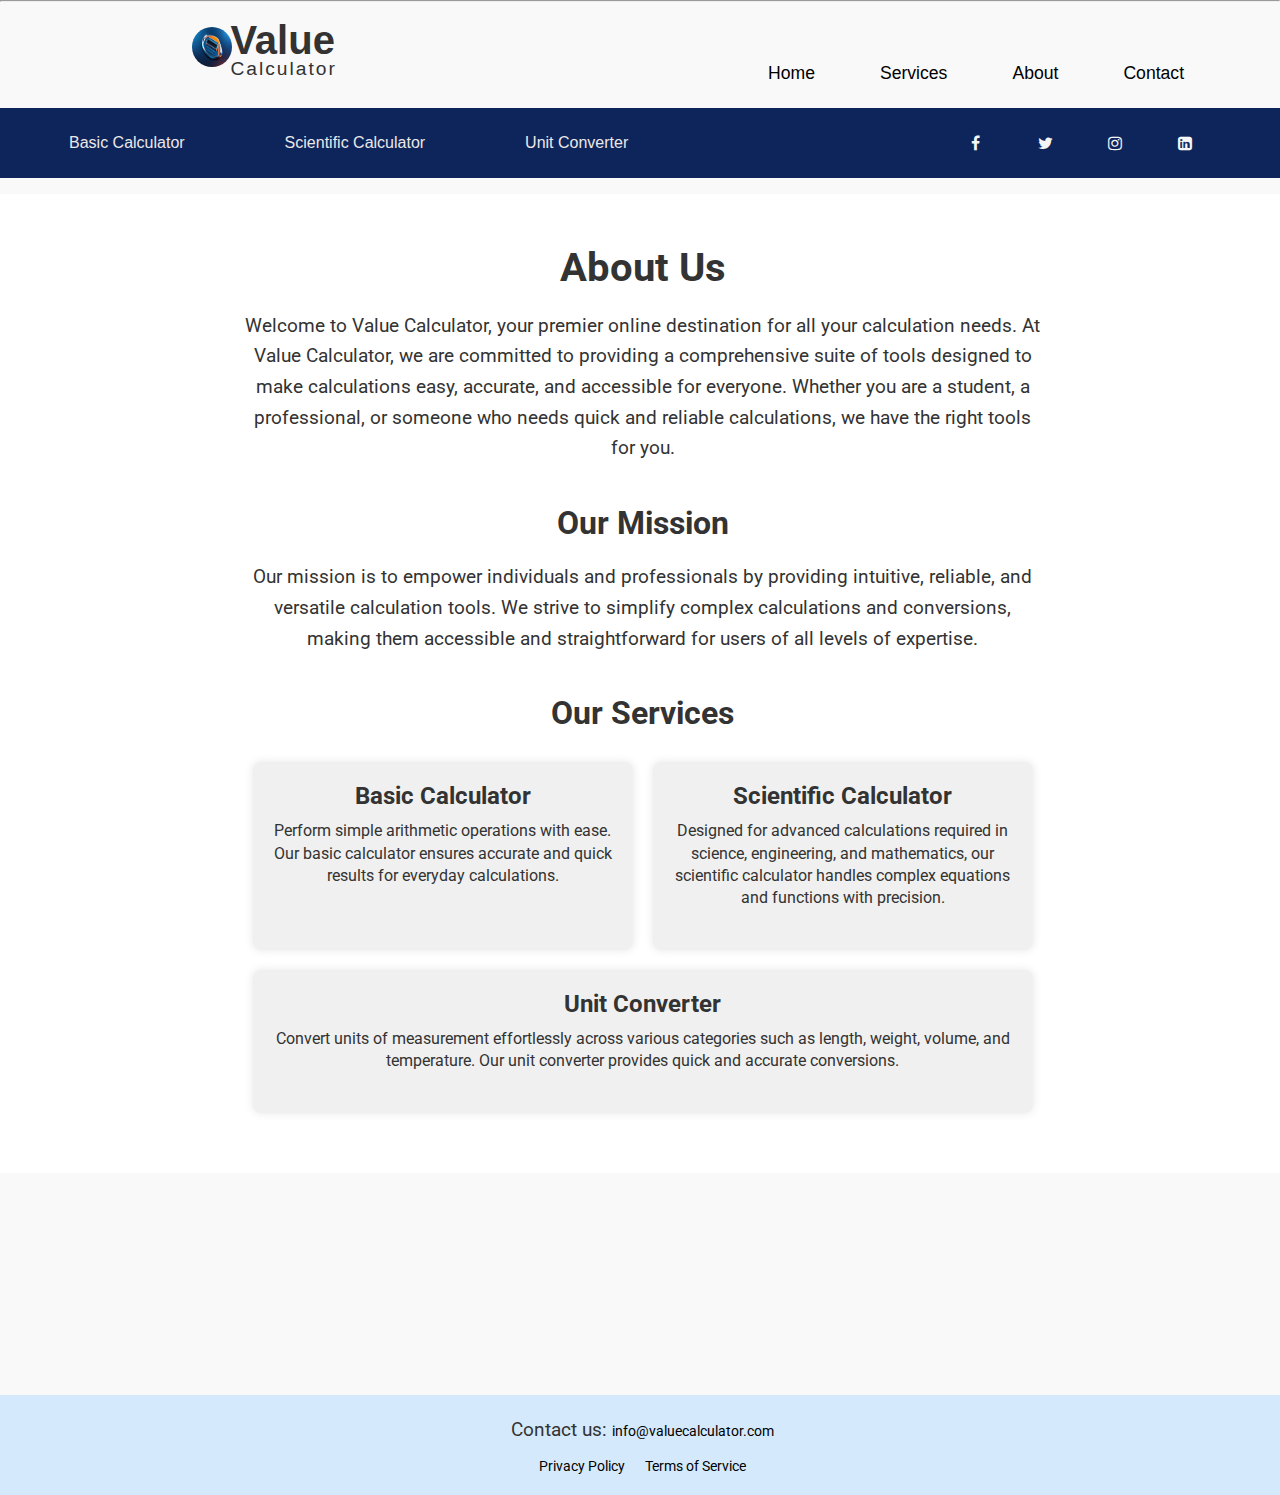
<file: about.html>
<!DOCTYPE html>
<html lang="en">
<head>
    <meta charset="UTF-8">
    <meta name="viewport" content="width=device-width, initial-scale=1.0">
    <link href="https://fonts.googleapis.com/css2?family=Roboto:wght@300;400&display=swap" rel="stylesheet">
    <link rel="stylesheet" href="https://cdnjs.cloudflare.com/ajax/libs/font-awesome/4.7.0/css/font-awesome.min.css">
    <link rel="stylesheet" href="about.css">
    <title>About Us - Value Calculator</title>
</head>
<body>
    <hr>
    <header>
        <img src="images/Default_A_futuristic_calculator_icon_crafted_in_3D_CGI_showcas_3.jpg" alt="">
        <h1>Value</h1>
        <p>Calculator</p>
        <ul>
            <li><a href="index.html">Home</a></li>
            <li><a href="services.html">Services</a></li>
            <li><a href="about.html">About</a></li>
            <li><a href="contact.html">Contact</a></li>
        </ul>
    </header>
    <div class="bar">
        <ul class="cal-link">
            <li><a href="Basiccal.html">Basic Calculator</a></li>
            <li><a href="Scientificcal.html">Scientific  Calculator</a></li>
            <li><a href="UnitConverter.html">Unit Converter</a></li>
        </ul>
        <ul class="social-link">
            <li><a href="https://facebook.com" target="_blank">
                <i class="fa fa-facebook"></i>
            </a></li>
            <li><a href="https://twitter.com" target="_blank">
                <i class="fa fa-twitter"></i>
            </a></li>
            <li><a href="https://instagram.com" target="_blank">
                <i class="fa fa-instagram"></i>
            </a></li>
            <li><a href="https://linkedin.com" target="_blank">
                <i class="fa fa-linkedin-square"></i>
            </a></li>
        </ul>
    </div>
    <section id="about">
        <div class="container">
            <h1>About Us</h1>
            <p>Welcome to Value Calculator, your premier online destination for all your calculation needs. At Value Calculator, we are committed to providing a comprehensive suite of tools designed to make calculations easy, accurate, and accessible for everyone. Whether you are a student, a professional, or someone who needs quick and reliable calculations, we have the right tools for you.</p>
            <h2>Our Mission</h2>
            <p>Our mission is to empower individuals and professionals by providing intuitive, reliable, and versatile calculation tools. We strive to simplify complex calculations and conversions, making them accessible and straightforward for users of all levels of expertise.</p>
            <h2>Our Services</h2>
            <div class="services">
                <div class="service">
                    <h3>Basic Calculator</h3>
                    <p>Perform simple arithmetic operations with ease. Our basic calculator ensures accurate and quick results for everyday calculations.</p>
                </div>
                <div class="service">
                    <h3>Scientific Calculator</h3>
                    <p>Designed for advanced calculations required in science, engineering, and mathematics, our scientific calculator handles complex equations and functions with precision.</p>
                </div>
                <div class="service">
                    <h3>Unit Converter</h3>
                    <p>Convert units of measurement effortlessly across various categories such as length, weight, volume, and temperature. Our unit converter provides quick and accurate conversions.</p>
                </div>
            </div>
        </div>
    </section>
    
    <footer>
        <p>Contact us: <a href="mailto:info@valuecalculator.com">info@valuecalculator.com</a></p>
        <ul>
            <li><a href="#">Privacy Policy</a></li>
            <li><a href="#">Terms of Service</a></li>
        </ul>
    </footer>
</body>
</html>
</file>
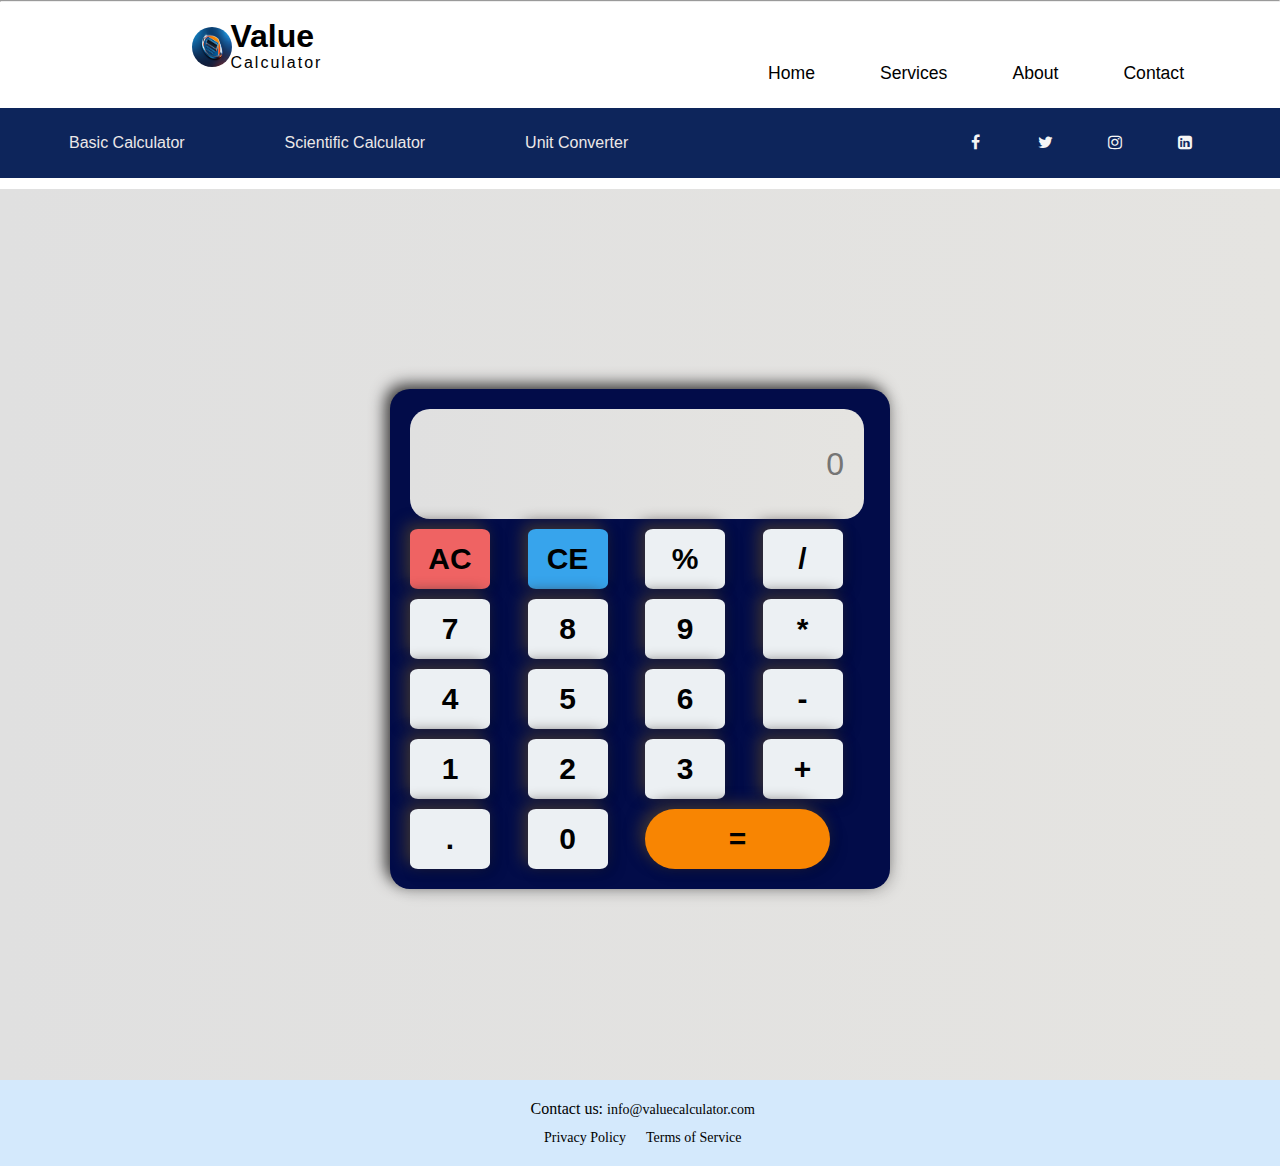
<file: Basiccal.html>
<!DOCTYPE html>
<html lang="en">
<head>
    <meta charset="UTF-8">
    <meta name="viewport" content="width=device-width, initial-scale=1.0">
    <link rel="stylesheet" href="basiccal.css">
    <link rel="stylesheet" href="https://cdnjs.cloudflare.com/ajax/libs/font-awesome/6.5.2/css/all.min.css" />
    <link rel="stylesheet" href="https://cdnjs.cloudflare.com/ajax/libs/font-awesome/4.7.0/css/font-awesome.min.css">
    <title>Value Calculator</title>
</head>
<body>
    <hr>
    <header>
        <img src="images/Default_A_futuristic_calculator_icon_crafted_in_3D_CGI_showcas_3.jpg" alt="">
        <h1>Value</h1>
        <p>Calculator</p>
        <ul>
            <li><a href="index.html">Home</a></li>
            <li><a href="services.html">Services</a></li>
            <li><a href="about.html">About</a></li>
            <li><a href="contact.html">Contact</a></li>
        </ul>
    </header>
    <div class="bar">
        <ul class="cal-link">
            <li><a href="Basiccal.html">Basic Calculator</a></li>
            <li><a href="Scientificcal.html">Scientific Calculator</a></li>
            <li><a href="UnitConverter.html">Unit Converter</a></li>
        </ul>
        <ul class="social-link">
            <li><a href="https://facebook.com" target="_blank"><i class="fa fa-facebook"></i></a></li>
            <li><a href="https://twitter.com" target="_blank"><i class="fa fa-twitter"></i></a></li>
            <li><a href="https://instagram.com" target="_blank"><i class="fa fa-instagram"></i></a></li>
            <li><a href="https://linkedin.com" target="_blank"><i class="fa fa-linkedin-square"></i></a></li>
        </ul>
    </div>
    <div class="container">
        <div class="calculator">
            <input type="text" placeholder="0" id="output">
            <button  id="clear" onclick="Clear()">AC</button>
            <button  id="del" onclick="del()">CE</button>
            <button onclick="display('%')">%</button>
            <button onclick="display('/')">/</button>
            <button onclick="display('7')">7</button>
            <button onclick="display('8')">8</button>
            <button onclick="display('9')">9</button>
            <button onclick="display('*')">*</button>
            <button onclick="display('4')">4</button>
            <button onclick="display('5')">5</button>
            <button onclick="display('6')">6</button>
            <button onclick="display('-')">-</button>
            <button onclick="display('1')">1</button>
            <button onclick="display('2')">2</button>
            <button onclick="display('3')">3</button>
            <button onclick="display('+')">+</button>
            <button onclick="display('.')">.</button>
            <button onclick="display('0')">0</button>
            <button onclick="calculate()" class="equal">=</button>
        </div>
    </div>
    <footer>
        <p>Contact us: <a href="mailto:info@valuecalculator.com">info@valuecalculator.com</a></p>
        <ul>
            <li><a href="#">Privacy Policy</a></li>
            <li><a href="#">Terms of Service</a></li>
        </ul>
    </footer>
    <script src="script.js"></script>
</body>
</html>
</file>
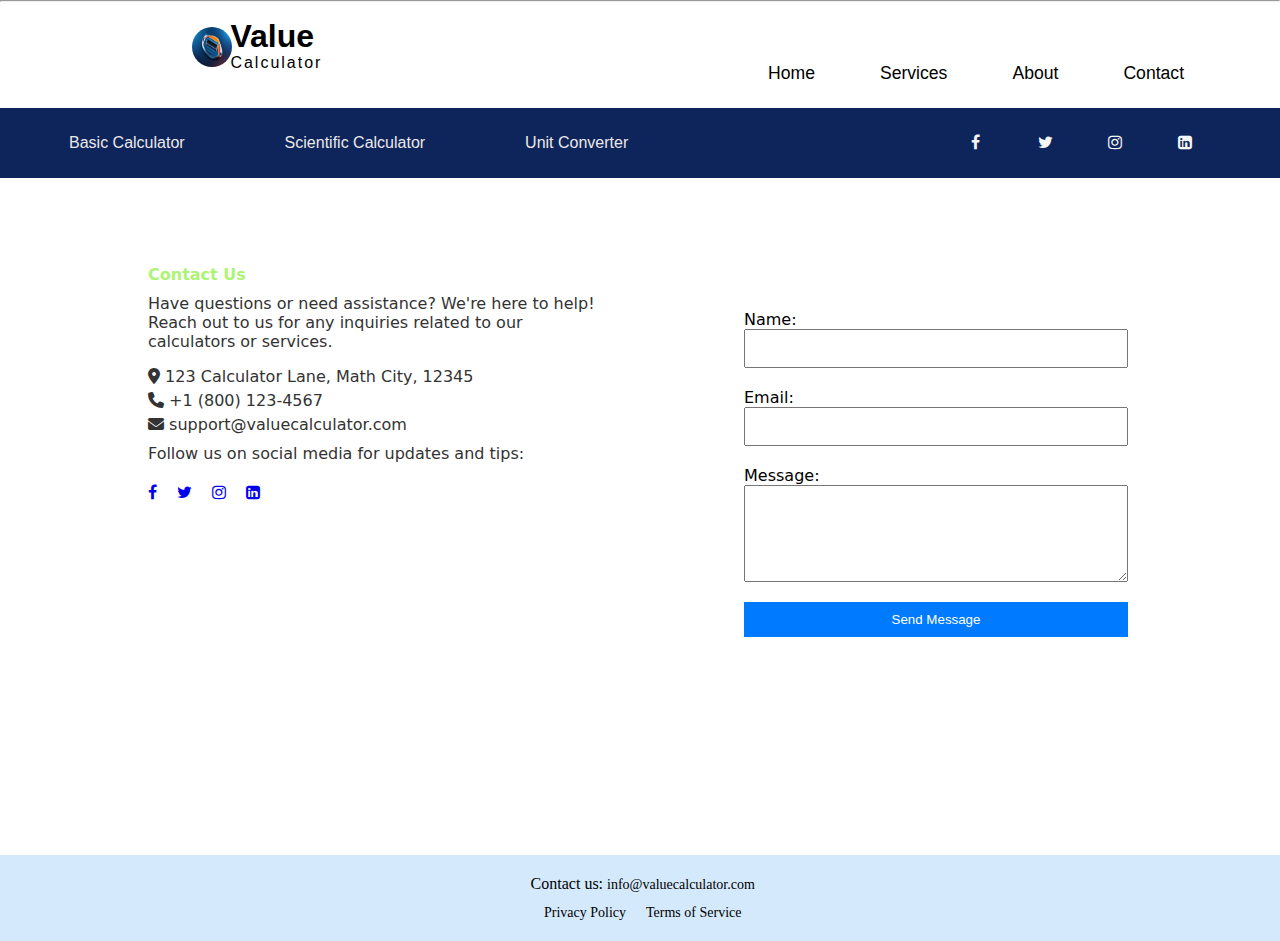
<file: contact.html>
<!DOCTYPE html>
<html lang="en">
<head>
    <meta charset="UTF-8">
    <meta name="viewport" content="width=device-width, initial-scale=1.0">
    <link rel="stylesheet" href="contact.css">
    <link rel="stylesheet" href="https://cdnjs.cloudflare.com/ajax/libs/font-awesome/6.5.2/css/all.min.css" />
    <link rel="stylesheet" href="https://cdnjs.cloudflare.com/ajax/libs/font-awesome/4.7.0/css/font-awesome.min.css">
    <title>Document</title>
</head>
<body>
    <hr>
    <header>
        <img src="images/Default_A_futuristic_calculator_icon_crafted_in_3D_CGI_showcas_3.jpg" alt="">
        <h1>Value</h1>
        <p>Calculator</p>
        <ul>
            <li><a href="index.html">Home</a></li>
            <li><a href="services.html">Services</a></li>
            <li><a href="about.html">About</a></li>
            <li><a href="contact.html">Contact</a></li>
        </ul>
    </header>
    <div class="bar">
        <ul class="cal-link">
            <li><a href="Basiccal.html">Basic Calculator</a></li>
            <li><a href="Scientificcal.html">Scientific  Calculator</a></li>
            <li><a href="UnitConverter.html">Unit Converter</a></li>
        </ul>
        <ul class="social-link">
            <li><a href="https://facebook.com" target="_blank">
                <i class="fa fa-facebook"></i>
            </a></li>
            <li><a href="https://twitter.com" target="_blank">
                <i class="fa fa-twitter"></i>
            </a></li>
            <li><a href="https://instagram.com" target="_blank">
                <i class="fa fa-instagram"></i>
            </a></li>
            <li><a href="https://linkedin.com" target="_blank">
                <i class="fa fa-linkedin-square"></i>
            </a></li>
        </ul>
    </div>
    <div id="Contact" class="info">
        <div class="forms">
            <!-- Contact Form -->
            <div class="label">
                <form class="submitform"  action="/submit-form" method="post">
                    <label for="name">Name:</label>
                    <input type="text" id="name" name="name" required >
                    
                    <label for="email">Email:</label>
                    <input type="email" id="email" name="email" required >
                    
                    <label for="message">Message:</label>
                    <textarea id="message" name="message" rows="5" required ></textarea>
                    
                    <button type="submit" class="send">
                        Send Message
                    </button>
                </form>
            </div>
            
            <!-- Contact Information -->
            <div class= "coninfo" >
                <div class="con">
                    <h6>Contact Us</h6>
                    <p>Have questions or need assistance? We're here to help! Reach out to us for any inquiries related to 
                        our calculators or services.</p>
                    <ul>
                        <li><i class="fa-solid fa-location-dot"></i> 123 Calculator Lane, Math City, 12345</li>
                        <li><i class="fa-solid fa-phone"></i> +1 (800) 123-4567</li>
                        <li><i class="fa-solid fa-envelope"></i> support@valuecalculator.com</li>
                    </ul>
                    <p>Follow us on social media for updates and tips:</p>
                    <ul class="social-link2">
                        <li><a href="https://facebook.com" target="_blank">
                            <i class="fa fa-facebook"></i>
                        </a></li>
                        <li><a href="https://twitter.com" target="_blank">
                            <i class="fa fa-twitter"></i>
                        </a></li>
                        <li><a href="https://instagram.com" target="_blank">
                            <i class="fa fa-instagram"></i>
                        </a></li>
                        <li><a href="https://linkedin.com" target="_blank">
                            <i class="fa fa-linkedin-square"></i>
                        </a></li>
                    </ul>

                </div>
            </div>
        </div>
    </div>
    <footer>
        <p>Contact us: <a href="mailto:info@valuecalculator.com">info@valuecalculator.com</a></p>
        <ul>
            <li><a href="#">Privacy Policy</a></li>
            <li><a href="#">Terms of Service</a></li>
        </ul>
    </footer>  
    <script src="script.js"></script>
</body>
</html>
</file>
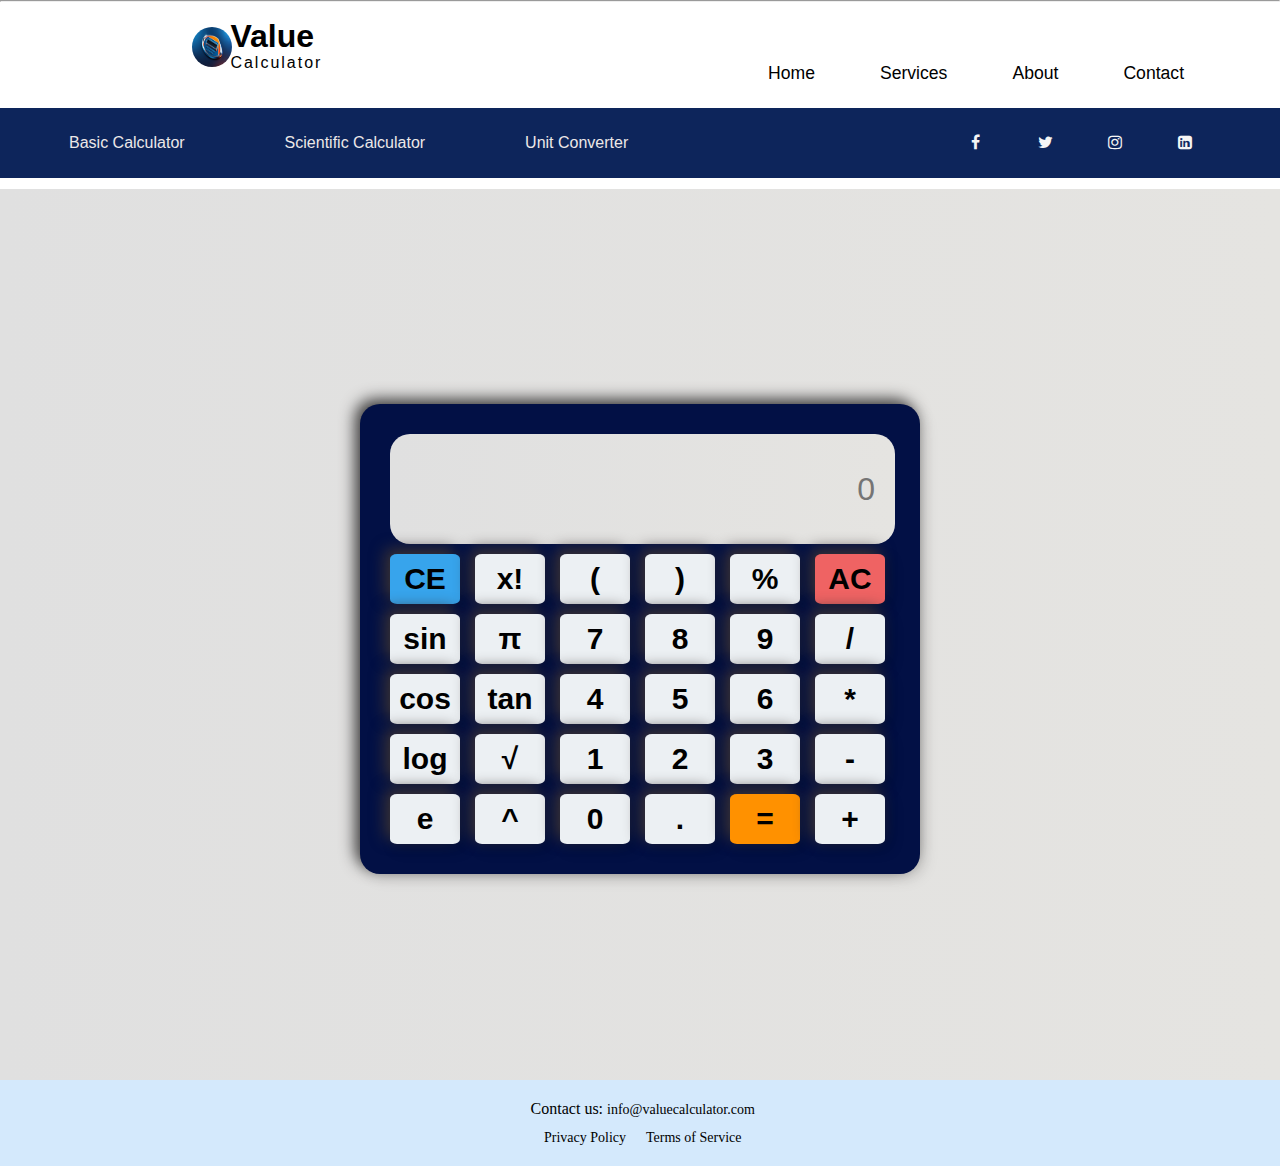
<file: Scientificcal.html>
<!DOCTYPE html>
<html lang="en">
<head>
    <meta charset="UTF-8">
    <meta name="viewport" content="width=device-width, initial-scale=1.0">
    <link rel="stylesheet" href="Scientificcal.css">
    <link rel="stylesheet" href="https://cdnjs.cloudflare.com/ajax/libs/font-awesome/4.7.0/css/font-awesome.min.css">
    <title>Scintefic calculator</title>
</head>
<body>
    <hr>
    <header>
        <img src="images/Default_A_futuristic_calculator_icon_crafted_in_3D_CGI_showcas_3.jpg" alt="">
        <h1>Value</h1>
        <p>Calculator</p>
        <ul>
            <li><a href="index.html">Home</a></li>
            <li><a href="services.html">Services</a></li>
            <li><a href="about.html">About</a></li>
            <li><a href="contact.html">Contact</a></li>
        </ul>
    </header>
    <div class="bar">
        <ul class="cal-link">
            <li><a href="Basiccal.html">Basic Calculator</a></li>
            <li><a href="Scientificcal.html">Scientific  Calculator</a></li>
            <li><a href="UnitConverter.html">Unit Converter</a></li>
        </ul>
        <ul class="social-link">
            <li><a href="https://facebook.com" target="_blank">
                <i class="fa fa-facebook"></i>
            </a></li>
            <li><a href="https://twitter.com" target="_blank">
                <i class="fa fa-twitter"></i>
            </a></li>
            <li><a href="https://instagram.com" target="_blank">
                <i class="fa fa-instagram"></i>
            </a></li>
            <li><a href="https://linkedin.com" target="_blank">
                <i class="fa fa-linkedin-square"></i>
            </a></li>
        </ul>
    </div>
    <div class="container">
        <div class="calculator">
            <input type="text" placeholder="0" id="output">
            <button id="del"  onclick="del()">CE</button>
            <button onclick="fact()">x!</button>
            <button onclick="display('(')">(</button>
            <button onclick="display(')')">)</button>
            <button onclick="display('%')">%</button>
            <button id="clear"  onclick="Clear()">AC</button>
            <button onclick="sin()">sin</button>
            <button onclick="pi()">π</button>
            <button onclick="display('7')">7</button>
            <button onclick="display('8')">8</button>
            <button onclick="display('9')">9</button>
            <button onclick="display('/')">/</button>
            <button onclick="cos()">cos</button>
            <button onclick="tan()">tan</button>
            <button onclick="display('4')">4</button>
            <button onclick="display('5')">5</button>
            <button onclick="display('6')">6</button>
            <button onclick="display('*')">*</button>
            <button onclick="log()">log</button>
            <button onclick="sqrt()">√</button>
            <button onclick="display('1')">1</button>
            <button onclick="display('2')">2</button>
            <button onclick="display('3')">3</button>
            <button onclick="display('-')">-</button>
            <button onclick="e()">e</button>
            <button onclick="display('^')">^</button>
            <button onclick="display('0')">0</button>
            <button onclick="display('.')">.</button>
            <button onclick="calculate()" class="equal">=</button>
            <button onclick="display('+')">+</button>
        </div>
    </div>
    
    <footer>
        <p>Contact us: <a href="mailto:info@valuecalculator.com">info@valuecalculator.com</a></p>
        <ul>
            <li><a href="#">Privacy Policy</a></li>
            <li><a href="#">Terms of Service</a></li>
        </ul>
    </footer>
    <script src="script.js"></script>
</body>
</html>
</file>
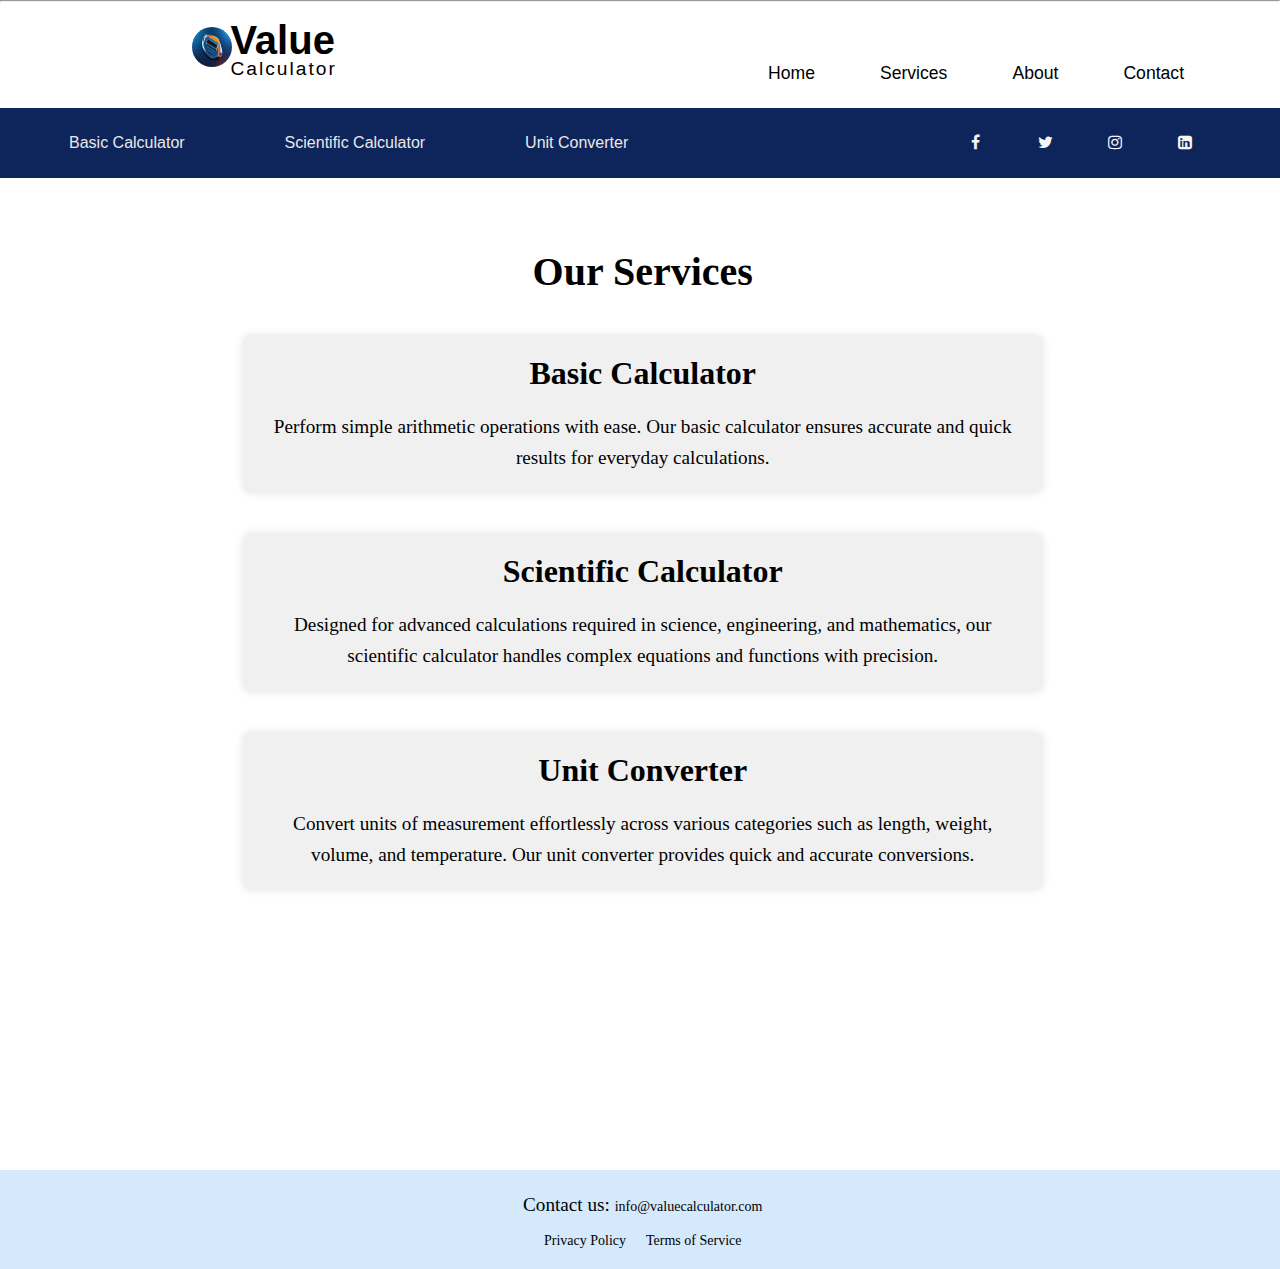
<file: services.html>
<!DOCTYPE html>
<html lang="en">
<head>
    <meta charset="UTF-8">
    <meta name="viewport" content="width=device-width, initial-scale=1.0">
    <link rel="stylesheet" href="services.css">
    <link rel="stylesheet" href="https://cdnjs.cloudflare.com/ajax/libs/font-awesome/4.7.0/css/font-awesome.min.css">
    <title>Document</title>
</head>
<body>
    <hr>
    <header>
        <img src="images/Default_A_futuristic_calculator_icon_crafted_in_3D_CGI_showcas_3.jpg" alt="">
        <h1>Value</h1>
        <p>Calculator</p>
        <ul>
            <li><a href="index.html">Home</a></li>
            <li><a href="services.html">Services</a></li>
            <li><a href="about.html">About</a></li>
            <li><a href="contact.html">Contact</a></li>
        </ul>
    </header>
    <div class="bar">
        <ul class="cal-link">
            <li><a href="Basiccal.html">Basic Calculator</a></li>
            <li><a href="Scientificcal.html">Scientific  Calculator</a></li>
            <li><a href="UnitConverter.html">Unit Converter</a></li>
        </ul>
        <ul class="social-link">
            <li><a href="https://facebook.com" target="_blank">
                <i class="fa fa-facebook"></i>
            </a></li>
            <li><a href="https://twitter.com" target="_blank">
                <i class="fa fa-twitter"></i>
            </a></li>
            <li><a href="https://instagram.com" target="_blank">
                <i class="fa fa-instagram"></i>
            </a></li>
            <li><a href="https://linkedin.com" target="_blank">
                <i class="fa fa-linkedin-square"></i>
            </a></li>
        </ul>
    </div>
    <section id="services">
        <div class="container">
            <h1>Our Services</h1>
            <div class="service">
                <h2>Basic Calculator</h2>
                <p>Perform simple arithmetic operations with ease. Our basic calculator ensures accurate and quick results for everyday calculations.</p>
            </div>
            <div class="service">
                <h2>Scientific Calculator</h2>
                <p>Designed for advanced calculations required in science, engineering, and mathematics, our scientific calculator handles complex equations and functions with precision.</p>
            </div>
            <div class="service">
                <h2>Unit Converter</h2>
                <p>Convert units of measurement effortlessly across various categories such as length, weight, volume, and temperature. Our unit converter provides quick and accurate conversions.</p>
            </div>
        </div>
    </section>
    <footer>
        <p>Contact us: <a href="mailto:info@valuecalculator.com">info@valuecalculator.com</a></p>
        <ul>
            <li><a href="#">Privacy Policy</a></li>
            <li><a href="#">Terms of Service</a></li>
        </ul>
    </footer>
</body>
</html>
</file>
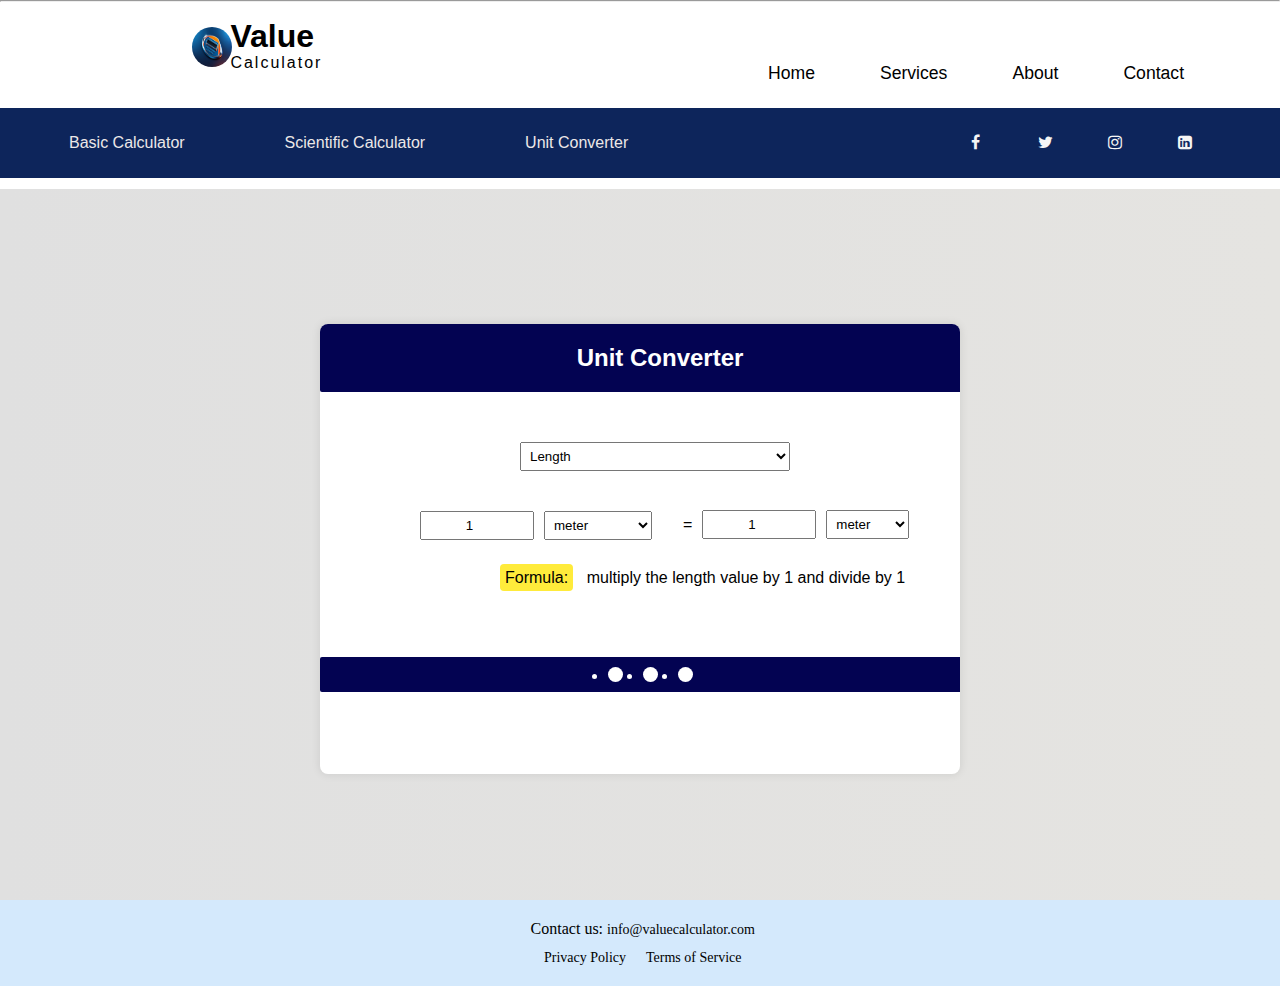
<file: UnitConverter.html>
<!DOCTYPE html>
<html lang="en">
<head>
    <meta charset="UTF-8">
    <meta name="viewport" content="width=device-width, initial-scale=1.0">
    <link rel="stylesheet" href="UnitConverter.css">
    <link rel="stylesheet" href="https://cdnjs.cloudflare.com/ajax/libs/font-awesome/4.7.0/css/font-awesome.min.css">
    <title>Value Calculator</title>
</head>
<body>
    <hr>
    <header>
        <img src="images/Default_A_futuristic_calculator_icon_crafted_in_3D_CGI_showcas_3.jpg" alt="">
        <h1>Value</h1>
        <p>Calculator</p>
        <ul>
            <li><a href="index.html">Home</a></li>
            <li><a href="services.html">Services</a></li>
            <li><a href="about.html">About</a></li>
            <li><a href="contact.html">Contact</a></li>
        </ul>
    </header>
    <div class="bar">
        <ul class="cal-link">
            <li><a href="Basiccal.html">Basic Calculator</a></li>
            <li><a href="Scientificcal.html">Scientific  Calculator</a></li>
            <li><a href="UnitConverter.html">Unit Converter</a></li>
        </ul>
        <ul class="social-link">
            <li><a href="https://facebook.com" target="_blank">
                <i class="fa fa-facebook"></i>
            </a></li>
            <li><a href="https://twitter.com" target="_blank">
                <i class="fa fa-twitter"></i>
            </a></li>
            <li><a href="https://instagram.com" target="_blank">
                <i class="fa fa-instagram"></i>
            </a></li>
            <li><a href="https://linkedin.com" target="_blank">
                <i class="fa fa-linkedin-square"></i>
            </a></li>
        </ul>
    </div>
    <div class="selector">
        <div class="container">
            <h2>Unit Converter</h2>
            <div class="calculator">
                <div class="input-group">
                    <select id="unitType" onchange="updateUnits()">
                        <option value="length">Length</option>
                        <option value="area">Area</option>
                        <option value="data-transfer-rate">Data transfer rate</option>
                        <option value="digital-storage">Digital storage</option>
                        <option value="energy">Energy</option>
                        <option value="frequency">Frequency</option>
                        <option value="fuel-economy">Fuel Economy</option>
                        <option value="mass">Mass</option>
                        <option value="plane-angle">Plane angle</option>
                        <option value="pressure">Pressure</option>
                        <option value="speed">Speed</option>
                        <option value="temperature">Temperature</option>
                        <option value="time">Time</option>
                        <option value="volume">Volume</option>
                    </select>
                </div>
                <div class="input-group">
                    <input type="number" id="inputValue" value="1" oninput="convertUnits()">
                    <select id="inputUnit" onchange="convertUnits()">
                    </select>
                </div>
                <div class="input-group3">
                    <span>=</span>
                    <input type="number" id="outputValue" readonly>
                    <select id="outputUnit" onchange="convertUnits()">
                    </select>
                </div>
                <div class="formula">
                    <span id="F">Formula:</span>
                    <span id="formulaText" onchange="convertUnits()"></span>
                </div>
            </div>
            <div class="line">
                 <li></li>
                 <li></li>
                 <li></li>
            </div>
        </div>
    </div>
    <footer>
        <p>Contact us: <a href="mailto:info@valuecalculator.com">info@valuecalculator.com</a></p>
        <ul>
            <li><a href="#">Privacy Policy</a></li>
            <li><a href="#">Terms of Service</a></li>
        </ul>
    </footer>
    <script src="script.js"></script>
</body>
</html>
</file>
<file: about.css>
*{
    padding: 0;
    margin: 0;
}

body{
    height: 100vh;
    width: 100%;
    font-family: 'Roboto', 'HelveticaNeue-Light', 'Helvetica Neue Light', 'Helvetica Neue', 'Helvetica', 'Arial', 'Lucida Grande', sans-serif;
    background-color: #f9f9f9;
    color: #333;
}


header{
    background-color: rgb(212, 233, 252);
    display: flex;
    align-items: center;
    justify-content: center;
    font-family: sans-serif;
}

header img{
    height: 40px;
    width: 40px;
    border-radius: 50%;
    position: absolute;
    top:3%;
    left: 15%;
}

header h1{
    position: absolute;
    top: 2%;
    left: 18%;
}

header p{
    letter-spacing: 2px;
    position: absolute;
    top: 6%;
    left: 18%;
}

header ul{
    list-style: none;
    display: flex;
    gap: 65px;
    position: absolute;
    top: 7%;
    left: 60%;
}

header a{
    font-size: 1.1rem;
    text-decoration: none;
    color: black;
}

header a:hover{
    color: rgb(72, 196, 196);
}

.bar{
    height: 70px;
    width: 100%;
    background-color: rgb(13, 37, 91);
    display: flex;
    align-items: center;
    justify-content: center;
    position: absolute;
    top: 12%;
}

.bar .cal-link{
    list-style: none;
    display: flex;
    gap: 90px;
    position: absolute;
    left: 5%;
}

.bar .social-link{
    list-style: none;
    display: flex;
    gap: 40px;
    position: absolute;
    left: 75%;
}



.cal-link a {
    height: 60px;
    display: flex;
    align-items: center;
    justify-content: center;
    padding: 5px;
    color: rgb(236, 232, 232);
    text-decoration: none;
    cursor: pointer;
    font-family: sans-serif;
    font-size: 1rem;
    transition: transform 0.3s;
}


.cal-link  a:hover {
    background-color: orange;
    color: rgb(190, 240, 240);
}


.social-link i{
    color: whitesmoke;
}

.social-link li{
    display: flex;
    align-items: center;
    justify-content: center;
    height: 30px;
    width: 30px;
    border-radius: 50%;
}



.social-link li:hover{
    background-color: #ff9800;
}


#about {
    position: absolute;
    top: 21.5%;
    padding: 50px 20px;
    background-color: #ffff;
    width: 97.3%;
}

.container {
    max-width: 800px;
    margin: 0 auto;
    text-align: center;
}

h1 {
    font-size: 2.5em;
    margin-bottom: 20px;
}

h2 {
    font-size: 2em;
    margin-top: 40px;
    margin-bottom: 20px;
}

p {
    font-size: 1.2em;
    line-height: 1.6;
    margin-bottom: 20px;
}

.services {
    display: flex;
    flex-wrap: wrap;
    justify-content: center;
}

.service {
    flex: 1 1 300px;
    margin: 10px;
    padding: 20px;
    background-color: #f0f0f0;
    border-radius: 8px;
    box-shadow: 0 0 10px rgba(0, 0, 0, 0.1);
}

.service h3 {
    font-size: 1.5em;
    margin-bottom: 10px;
}

.service p {
    font-size: 1em;
    line-height: 1.4;
}


footer {
    width: 97.3%;
    background-color: rgb(212, 233, 252);
    padding: 20px;
    text-align: center;
    position: absolute;
    top: 155%;
}

footer p {
    margin-bottom: 10px;
}

footer ul {
    list-style: none;
    display: flex;
    justify-content: center;
    gap: 20px;
}

footer a {
    color: black;
    text-decoration: none;
    font-size: 14px;
}

footer a:hover {
    text-decoration: underline;
}
</file>
<file: basiccal.css>
*{
    padding: 0;
    margin: 0;
}

body{
    height: 100vh;
    width: 100%;
}

header{
    background-color: rgb(212, 233, 252);
    display: flex;
    align-items: center;
    justify-content: center;
    font-family: sans-serif;
}

header img{
    height: 40px;
    width: 40px;
    border-radius: 50%;
    position: absolute;
    top:3%;
    left: 15%;
}

header h1{
    position: absolute;
    top: 2%;
    left: 18%;
}

header p{
    letter-spacing: 2px;
    position: absolute;
    top: 6%;
    left: 18%;
}

header ul{
    list-style: none;
    display: flex;
    gap: 65px;
    position: absolute;
    top: 7%;
    left: 60%;
}

header a{
    font-size: 1.1rem;
    text-decoration: none;
    color: black;
}

header a:hover{
    color: rgb(72, 196, 196);
}

.bar {
    height: 70px;
    width: 100%;
    background-color: rgb(13, 37, 91);
    display: flex;
    align-items: center;
    justify-content: center;
    position: absolute;
    top: 12%;
}

.bar .cal-link{
    list-style: none;
    display: flex;
    gap: 90px;
    position: absolute;
    left: 5%;
}

.bar .social-link{
    list-style: none;
    display: flex;
    gap: 40px;
    position: absolute;
    left: 75%;
}



.cal-link a {
    height: 60px;
    display: flex;
    align-items: center;
    justify-content: center;
    padding: 5px;
    color: rgb(236, 232, 232);
    text-decoration: none;
    cursor: pointer;
    font-family: sans-serif;
    font-size: 1rem;
    transition: transform 0.3s;
}


.cal-link  a:hover {
    background-color: orange;
    color: rgb(190, 240, 240);
}


.bar i {
    color: whitesmoke;
}

.social-link li{
    display: flex;
    align-items: center;
    justify-content: center;
    height: 30px;
    width: 30px;
    border-radius: 50%;
}

.social-link li:hover{
    background-color: #ff9800;
}



.container {
    height: 100vh;
    width: 100%;
    flex: 1;
    display: flex;
    justify-content: center;
    align-items: center;
    background: linear-gradient(to right, #e0e0e0, #e5e4e1);
    position: absolute;
    top: 21%;
}

.calculator {
    background-color: #020c49;
    padding: 20px;
    border-radius: 20px;
    box-shadow: 5px 5px 15px rgba(0, 0, 0, 0.1), -5px -5px 15px #403f3f;
    display: grid;
    grid-template-columns: repeat(4, 1fr);
    gap: 10px;
}

input {
    grid-column: span 4;
    height: 70px;
    width: 90%;
    background: linear-gradient(to right, #e0e0e0, #e5e4e1);
    border: none;
    border-radius: 20px;
    color: rgb(70, 70, 70);
    font-size: 32px;
    text-align: right;
    padding: 20px;
}

button {
    height: 60px;
    width: 80px;
    background-color: #ecf0f3;
    box-shadow: -5px -5px 15px #3b3333, 5px 5px 15px rgba(0, 0, 0, 0.16);
    border: none;
    border-radius: 10%;
    font-size:30px;
    font-weight: bold;
    cursor: pointer;
    transition: transform 0.3s;
}

button:hover {
    transform: scale(0.95);
}

.equal {
    grid-column: span 2;
    width: 185px;
    border-radius: 40px;
    background-color: #f88502;
    box-shadow: -5px -5px 15px #3b3333, 5px 5px 15px rgba(0, 0, 0, 0.16);
}

#del{
    background-color: rgb(55, 164, 236);
}

#clear{
    background-color: rgb(239, 99, 99);
}



footer {
    width: 97.3%;
    background-color: rgb(212, 233, 252);
    padding: 20px;
    text-align: center;
    position: absolute;
    top: 120%;
}

footer p {
    margin-bottom: 10px;
}

footer ul {
    list-style: none;
    display: flex;
    justify-content: center;
    gap: 20px;
}

footer a {
    color: black;
    text-decoration: none;
    font-size: 14px;
}

footer a:hover {
    text-decoration: underline;
}
</file>
<file: contact.css>
*{
    padding: 0;
    margin: 0;
}

body{
    height: 100vh;
    width: 100%;
}

header{
    background-color: rgb(212, 233, 252);
    display: flex;
    align-items: center;
    justify-content: center;
    font-family: sans-serif;
}

header img{
    height: 40px;
    width: 40px;
    border-radius: 50%;
    position: absolute;
    top:3%;
    left: 15%;
}

header h1{
    position: absolute;
    top: 2%;
    left: 18%;
}

header p{
    letter-spacing: 2px;
    position: absolute;
    top: 6%;
    left: 18%;
}

header ul{
    list-style: none;
    display: flex;
    gap: 65px;
    position: absolute;
    top: 7%;
    left: 60%;
}

header a{
    font-size: 1.1rem;
    text-decoration: none;
    color: black;
}

header a:hover{
    color: rgb(72, 196, 196);
}

.bar{
    height: 70px;
    width: 100%;
    background-color: rgb(13, 37, 91);
    display: flex;
    align-items: center;
    justify-content: center;
    position: absolute;
    top: 12%;
}

.bar .cal-link{
    list-style: none;
    display: flex;
    gap: 90px;
    position: absolute;
    left: 5%;
}

.bar .social-link{
    list-style: none;
    display: flex;
    gap: 40px;
    position: absolute;
    left: 75%;
}



.cal-link a {
    height: 60px;
    display: flex;
    align-items: center;
    justify-content: center;
    padding: 5px;
    color: rgb(236, 232, 232);
    text-decoration: none;
    cursor: pointer;
    font-family: sans-serif;
    font-size: 1rem;
    transition: transform 0.3s;
}


.cal-link  a:hover {
    background-color: orange;
    color: rgb(190, 240, 240);
}


.social-link i{
    color: whitesmoke;
}

.social-link li{
    display: flex;
    align-items: center;
    justify-content: center;
    height: 30px;
    width: 30px;
    border-radius: 50%;
}



.social-link li:hover{
    background-color: #ff9800;
}


.info {
    padding: 10px;
    height: 100vh;
}

/* contact */

.info {
    background-color: rgb(255, 255, 255);
    display: flex;
    align-items: center;
    justify-content: space-around;
}


.forms {
    display: flex;
    justify-content: center;
}

.label {
    font-size: 16px;
    font-family: system-ui, -apple-system, BlinkMacSystemFont, 'Segoe UI', Roboto, Oxygen, Ubuntu, Cantarell, 'Open Sans', 'Helvetica Neue', sans-serif;
    color: black;
    width: 30%;
    flex: 1;
    padding: 40px;
    position: absolute;
    top: 30%;
    left: 55%;
}

.submitform {
    display: flex;
    flex-direction: column;
}

.submitform > #name,
.submitform > #email,
.submitform > #message {
    padding: 10px;
    margin-bottom: 20px;
}

.submitform > .send {
    padding: 10px 20px;
    background-color: #007BFF;
    color: white;
    border: none;
    cursor: pointer;
}

.coninfo {
    flex: 1;
    width: 35%;
    padding: 20px;
    position: absolute;
    top: 25%;
    left: 10%;
}

.con > h6,h2,.social-link2{
    margin-top: 20px;
    margin-bottom: 10px;
}

.con {
    position: relative;
    top:10%;
}

.con > h6{
    font-size: 16px;
    font-family: system-ui, -apple-system, BlinkMacSystemFont, 'Segoe UI', Roboto, Oxygen, Ubuntu, Cantarell, 'Open Sans', 'Helvetica Neue', sans-serif;
    color: #aef375;
}

.con > h2{
    font-size: 32px;
    font-family: system-ui, -apple-system, BlinkMacSystemFont, 'Segoe UI', Roboto, Oxygen, Ubuntu, Cantarell, 'Open Sans', 'Helvetica Neue', sans-serif;
    color: rgb(4, 4, 120);
    margin: 10px 0px 16.4px;
}

.con > p{
    font-size: 16px;
    font-family: system-ui, -apple-system, BlinkMacSystemFont, 'Segoe UI', Roboto, Oxygen, Ubuntu, Cantarell, 'Open Sans', 'Helvetica Neue', sans-serif;
    color: #333333;
    margin: 10px 0px 16.4px;
}

.con > ul {
    list-style-type: none;
}

.con > ul > li{
    font-size: 16px;
    font-family: system-ui, -apple-system, BlinkMacSystemFont, 'Segoe UI', Roboto, Oxygen, Ubuntu, Cantarell, 'Open Sans', 'Helvetica Neue', sans-serif;
    color: #333333;
    margin: 0px 0px 5px;
}

.con .social-link2{
    display: flex;
    gap: 20px;
}

.contact-section {
    font-family: Arial, Helvetica, sans-serif;
    background-color: #000000;
    padding: 5%;
    position: relative;
    top: 0%;
    z-index: -1;
}

.contact-details {
    width: 30%;
    position: relative;
    top: 10%;
}

.contact-details > p {
    color: #ffffff;
    font-size: 16px;
    font-family: system-ui, -apple-system, BlinkMacSystemFont, 'Segoe UI', Roboto, Oxygen, Ubuntu, Cantarell, 'Open Sans', 'Helvetica Neue', sans-serif;
    margin-bottom: 20px;
}

.contact-details > h2 {
    color: #c7e226;
    font-size: 32px;
    font-family: system-ui, -apple-system, BlinkMacSystemFont, 'Segoe UI', Roboto, Oxygen, Ubuntu, Cantarell, 'Open Sans', 'Helvetica Neue', sans-serif;
    margin-bottom: 20px;
}




footer {
    width: 97.3%;
    background-color: rgb(212, 233, 252);
    padding: 20px;
    text-align: center;
    position: absolute;
    top: 95%;
}

footer p {
    margin-bottom: 10px;
}

footer ul {
    list-style: none;
    display: flex;
    justify-content: center;
    gap: 20px;
}

footer a {
    color: black;
    text-decoration: none;
    font-size: 14px;
}

footer a:hover {
    text-decoration: underline;
}
</file>
<file: Scientificcal.css>
*{
    padding: 0;
    margin: 0;
}

body{
    height: 100vh;
    width: 100%;
}

header{
    background-color: rgb(212, 233, 252);
    display: flex;
    align-items: center;
    justify-content: center;
    font-family: sans-serif;
}

header img{
    height: 40px;
    width: 40px;
    border-radius: 50%;
    position: absolute;
    top:3%;
    left: 15%;
}

header h1{
    position: absolute;
    top: 2%;
    left: 18%;
}

header p{
    letter-spacing: 2px;
    position: absolute;
    top: 6%;
    left: 18%;
}

header ul{
    list-style: none;
    display: flex;
    gap: 65px;
    position: absolute;
    top: 7%;
    left: 60%;
}

header a{
    font-size: 1.1rem;
    text-decoration: none;
    color: black;
}

header a:hover{
    color: rgb(72, 196, 196);
}

.bar{
    height: 70px;
    width: 100%;
    background-color: rgb(13, 37, 91);
    display: flex;
    align-items: center;
    justify-content: center;
    position: absolute;
    top: 12%;
}

.bar .cal-link{
    list-style: none;
    display: flex;
    gap: 90px;
    position: absolute;
    left: 5%;
}

.bar .social-link{
    list-style: none;
    display: flex;
    gap: 40px;
    position: absolute;
    left: 75%;
}



.cal-link a {
    height: 60px;
    display: flex;
    align-items: center;
    justify-content: center;
    padding: 5px;
    color: rgb(236, 232, 232);
    text-decoration: none;
    cursor: pointer;
    font-family: sans-serif;
    font-size: 1rem;
    transition: transform 0.3s;
}


.cal-link  a:hover {
    background-color: orange;
    color: rgb(190, 240, 240);
}


.social-link i{
    color: whitesmoke;
}

.social-link li{
    display: flex;
    align-items: center;
    justify-content: center;
    height: 30px;
    width: 30px;
    border-radius: 50%;
}



.social-link li:hover{
    background-color: #ff9800;
}


.container {
    height: 100vh;
    width: 100%;
    flex: 1;
    display: flex;
    justify-content: center;
    align-items: center;
    background: linear-gradient(to right, #e0e0e0, #e5e4e1);
    position: absolute;
    top: 21%;
}

.calculator {
    width: 500px;
    background-color: #021045;
    padding: 30px;
    border-radius: 20px;
    box-shadow: 5px 5px 15px rgba(0, 0, 0, 0.1), -5px -5px 15px #403f3f;
    display: grid;
    gap: 10px;
}

input {
    grid-column: span 6;
    height: 70px;
    width: 93%;
    background: linear-gradient(to right, #e0e0e0, #e5e4e1);
    border: none;
    border-radius: 20px;
    color: rgb(70, 70, 70);
    font-size: 32px;
    text-align: right;
    padding: 20px;
}

button {
    height: 50px;
    width: 70px;
    background-color: #ecf0f3;
    box-shadow: -5px -5px 15px #3b3333, 5px 5px 15px rgba(0, 0, 0, 0.16);
    border: none;
    border-radius: 10%;
    font-size:30px;
    font-weight: bold;
    cursor: pointer;
    transition: transform 0.3s;
}

button:hover {
    transform: scale(0.95);
}

.equal {
    height: 50px;
    width: 70px;
    background-color: #ff9100;
    box-shadow: -5px -5px 15px #3b3333, 5px 5px 15px rgba(0, 0, 0, 0.16);
    border: none;
    border-radius: 10%;
    font-size:30px;
    font-weight: bold;
    cursor: pointer;
    transition: transform 0.3s;
}

#del{
    background-color: rgb(55, 164, 236);
}

#clear{
    background-color: rgb(239, 99, 99);
}


footer {
    width: 97.3%;
    background-color: rgb(212, 233, 252);
    padding: 20px;
    text-align: center;
    position: absolute;
    top: 120%;
}

footer p {
    margin-bottom: 10px;
}

footer ul {
    list-style: none;
    display: flex;
    justify-content: center;
    gap: 20px;
}

footer a {
    color: black;
    text-decoration: none;
    font-size: 14px;
}

footer a:hover {
    text-decoration: underline;
}
</file>
<file: services.css>
@import url(https://fonts.googleapis.com/css2?family=Roboto:wght@300;400&display=swap);

*{
    padding: 0;
    margin: 0;
}

body{
    height: 100vh;
    width: 100%;
}

header{
    background-color: rgb(212, 233, 252);
    display: flex;
    align-items: center;
    justify-content: center;
    font-family: sans-serif;
}

header img{
    height: 40px;
    width: 40px;
    border-radius: 50%;
    position: absolute;
    top:3%;
    left: 15%;
}

header h1{
    position: absolute;
    top: 2%;
    left: 18%;
}

header p{
    letter-spacing: 2px;
    position: absolute;
    top: 6%;
    left: 18%;
}

header ul{
    list-style: none;
    display: flex;
    gap: 65px;
    position: absolute;
    top: 7%;
    left: 60%;
}

header a{
    font-size: 1.1rem;
    text-decoration: none;
    color: black;
}

header a:hover{
    color: rgb(72, 196, 196);
}

.bar{
    height: 70px;
    width: 100%;
    background-color: rgb(13, 37, 91);
    display: flex;
    align-items: center;
    justify-content: center;
    position: absolute;
    top: 12%;
}

.bar .cal-link{
    list-style: none;
    display: flex;
    gap: 90px;
    position: absolute;
    left: 5%;
}

.bar .social-link{
    list-style: none;
    display: flex;
    gap: 40px;
    position: absolute;
    left: 75%;
}



.cal-link a {
    height: 60px;
    display: flex;
    align-items: center;
    justify-content: center;
    padding: 5px;
    color: rgb(236, 232, 232);
    text-decoration: none;
    cursor: pointer;
    font-family: sans-serif;
    font-size: 1rem;
    transition: transform 0.3s;
}


.cal-link  a:hover {
    background-color: orange;
    color: rgb(190, 240, 240);
}


.social-link i{
    color: whitesmoke;
}

.social-link li{
    display: flex;
    align-items: center;
    justify-content: center;
    height: 30px;
    width: 30px;
    border-radius: 50%;
}



.social-link li:hover{
    background-color: #ff9800;
}

#services {
    padding: 50px 20px;
    height: 50vh;
    background-color: rgb(255, 255, 255);
    width: 97.3%;
    position: absolute;
    top: 22%;
}

.container {
    max-width: 800px;
    margin: 0 auto;
    text-align: center;
}

h1 {
    font-size: 2.5em;
    margin-bottom: 40px;
}

.service {
    margin-bottom: 40px;
    padding: 20px;
    background-color: #f0f0f0;
    border-radius: 8px;
    box-shadow: 0 0 10px rgba(0, 0, 0, 0.1);
}

h2 {
    font-size: 2em;
    margin-bottom: 20px;
}

p {
    font-size: 1.2em;
    line-height: 1.6;
}

footer {
    width: 97.3%;
    background-color: rgb(212, 233, 252);
    padding: 20px;
    text-align: center;
    position: absolute;
    top: 130%;
}

footer p {
    margin-bottom: 10px;
}

footer ul {
    list-style: none;
    display: flex;
    justify-content: center;
    gap: 20px;
}

footer a {
    color: black;
    text-decoration: none;
    font-size: 14px;
}

footer a:hover {
    text-decoration: underline;
}
</file>
<file: UnitConverter.css>
*{
    padding: 0;
    margin: 0;
}

body{
    height: 100vh;
    width: 100%;
}

header{
    background-color: rgb(212, 233, 252);
    display: flex;
    align-items: center;
    justify-content: center;
    font-family: sans-serif;
}

header img{
    height: 40px;
    width: 40px;
    border-radius: 50%;
    position: absolute;
    top: 3%;
    left: 15%;
}

header h1{
    position: absolute;
    top: 2%;
    left: 18%;
}

header p{
    letter-spacing: 2px;
    position: absolute;
    top: 6%;
    left: 18%;
}

header ul{
    list-style: none;
    display: flex;
    gap: 65px;
    position: absolute;
    top: 7%;
    left: 60%;
}

header a{
    font-size: 1.1rem;
    text-decoration: none;
    color: black;
}

header a:hover{
    color: rgb(72, 196, 196);
}

.bar{
    height: 70px;
    width: 100%;
    background-color: rgb(13, 37, 91);
    display: flex;
    align-items: center;
    justify-content: center;
    position: absolute;
    top: 12%;
}

.bar .cal-link{
    list-style: none;
    display: flex;
    gap: 90px;
    position: absolute;
    left: 5%;
}

.bar .social-link{
    list-style: none;
    display: flex;
    gap: 40px;
    position: absolute;
    left: 75%;
}


.cal-link a {
    height: 60px;
    display: flex;
    align-items: center;
    justify-content: center;
    padding: 5px;
    color: rgb(236, 232, 232);
    text-decoration: none;
    cursor: pointer;
    font-family: sans-serif;
    font-size: 1rem;
    transition: transform 0.3s;
}


.cal-link  a:hover {
    background-color: orange;
    color: rgb(190, 240, 240);
}

.social-link i{
    color: whitesmoke;
}
.social-link li{
    display: flex;
    align-items: center;
    justify-content: center;
    height: 30px;
    width: 30px;
    border-radius: 50%;
}

.social-link li:hover{
    background-color: #ff9800;
}


.selector{
    height: 80vh;
    width: 100%;
    font-family: Arial, sans-serif;
    display: flex;
    justify-content: center;
    align-items: center;
    margin: 0;
    background: linear-gradient(to right, #e0e0e0, #e5e4e1);
    position: absolute;
    top: 21%;
}

.container {
    background-color: #fff;
    border-radius: 8px;
    box-shadow: 0 0 10px rgba(0, 0, 0, 0.1);
    height: 50vh;
    width: 50%;
    overflow: hidden;
}


h2 {
    text-align: center;
    color: white;
    background-color: rgb(3, 3, 82);
    padding: 10px;
    border-radius: 2px;
    padding: 20px;
    width: 100%;
}

.calculator {
    display: flex;
    flex-direction: column;
    gap: 20px;
    align-items: cenetr;
    justify-content: center;
    margin-top: 30px;
}

.input-group, .input-group3{
    display: flex;
    align-items: center;
    gap: 10px;
    margin-left: 100px;
}

.input-group input, .input-group3 input {
    width: 100px;
    padding: 5px;
    text-align: center;
}

.input-group select{
    padding: 5px;
    width: 20%;
}

.input-group3 select{
    padding: 5px;
    width: 30%;
}

.input-group #unitType{
    margin: 20px;
    margin-left: 100px;
    width: 50%;
}

.input-group3 {
    margin-top: -50px;
    margin-left: 363px;
}

.formula{
    margin-left: 180px;
    margin-top: 10px;
}

.formula #F{
    background-color: #ffeb3b;
    padding: 5px;
    border-radius: 4px;
    
}

.formula #formulaText{
    margin-left: 2%;
}

.line{
    display: flex;
    align-items: center;
    justify-content: center;
    gap: 20px;
    background-color: rgb(3, 3, 82);
    padding: 10px;
    border-radius: 2px;
    padding: 10px;
    width: 100%; 
    margin-top: 70px;
}

.line li{
   color: #fff;
   background-color: #fff;
   width: 15px;
   height: 15px;
   border-radius: 50px;
}


footer {
    width: 97.3%;
    background-color: rgb(212, 233, 252);
    padding: 20px;
    text-align: center;
    position: absolute;
    top: 100%;
}

footer p {
    margin-bottom: 10px;
}

footer ul {
    list-style: none;
    display: flex;
    justify-content: center;
    gap: 20px;
}

footer a {
    color: black;
    text-decoration: none;
    font-size: 14px;
}

footer a:hover {
    text-decoration: underline;
}
</file>
